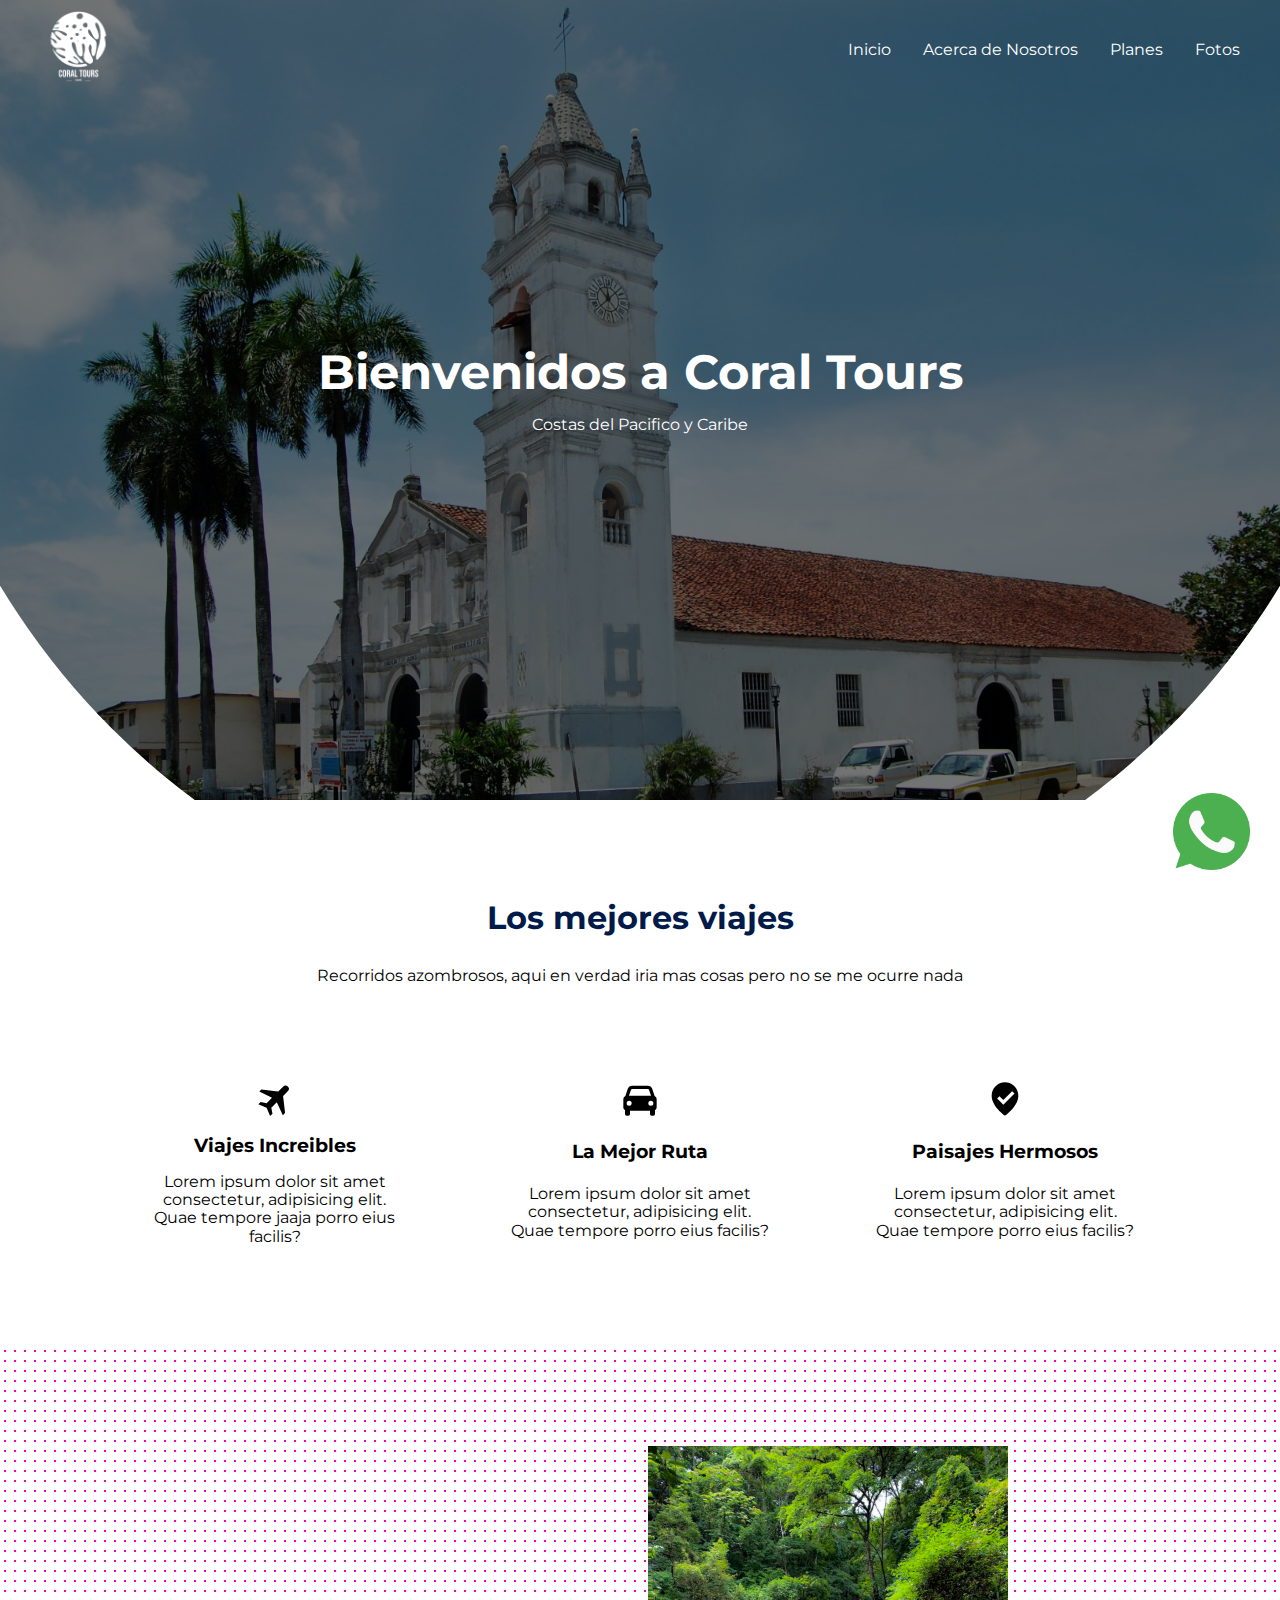
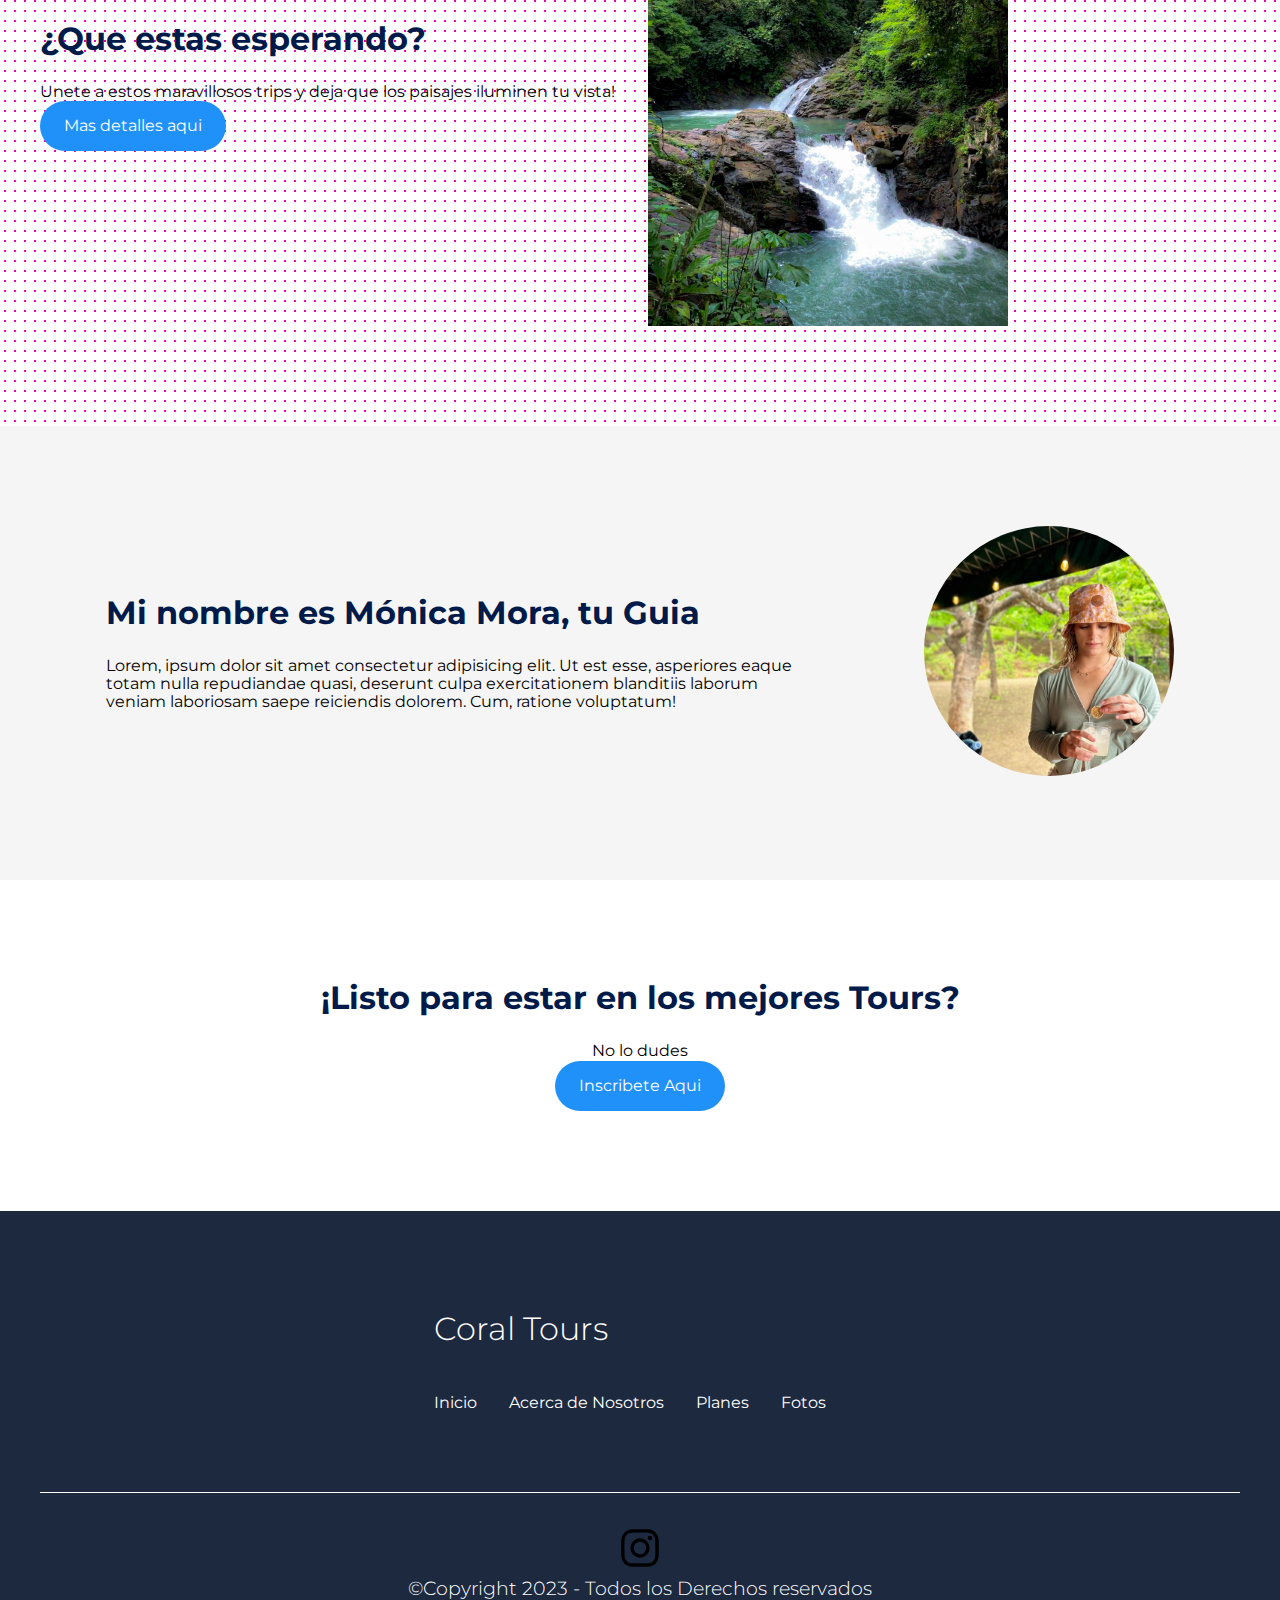
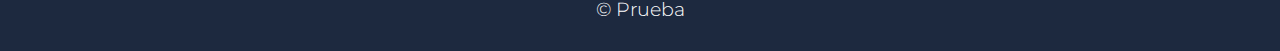
<file: index.html>
<!DOCTYPE html>
<html lang="es">
<head>
    <!-- Introduccion -->
    <meta charset="UTF-8">
    <meta name="viewport" content="width=device-width, initial-scale=1.0">
    <title>Coral Tours</title>
    <link rel="shortcut icon" href="./images/lading-logo.png">
    <link rel="stylesheet" href="./css/normalize.css">
    <link rel="stylesheet" href="./css/tour.css">
    
    <meta name="theme-color" content="#2091F9">
</head>
<body>

    <a href="https://www.wa.link/x9yzi6" class="btn-wsp" target="blank">
        <img src="./images/whats.png" class="btn-wsp" alt="Boton de Whatsapp">
    </a>



    <header class="hero">
        <nav class="nav container">
           
            <div class="nav__logo">
                <img src="./images/Coral-logo-bn.png" class="nav__coral-logo" alt="Logo Coral Tours">
             
            </div>

            <ul class="nav__link nav__link--menu">
                <li class="nav__items">
                    <a href="#" class="nav__links">Inicio</a>
                </li>
                <li class="nav__items">
                    <a href="./html/acercadn.html" class="nav__links">Acerca de Nosotros</a>
                </li>
                <li class="nav__items">
                    <a href="#" class="nav__links">Planes</a>
                </li>
                <li class="nav__items">
                    <a href="./html/fotosgaleria.html" class="nav__links">Fotos</a>
                </li>

            <img src="./images/close.svg" class="nav__close">
            </ul>

            <div class="nav__menu">
                <img src="./images/menu.svg" class="nav__img" alt="menu__1" >
            </div>
        </nav>

        <section class="hero__container container">
                <h1 class="hero__title">Bienvenidos a Coral Tours</h1>
                <p class="hero__paragraph">Costas del Pacifico y Caribe</p>
                <!-- Esto es un comentario 
                <a href="./html/acercadn.html" class="cta">Conoce más aquí</a>-->
        </section>

    </header>
    
    <main>
        <section class="container about">
            <h2 class="subtitle">Los mejores viajes</h2>
            <p class="about__paragraph">Recorridos azombrosos, aqui en verdad iria mas cosas pero no se me ocurre  nada</p>
            <div class="about__main">
                <article class="about__icons">
                    <img src="./images/plane.svg" class="about__icon">
                    <h3 class="about__title">Viajes Increibles</h3>
                    <p class="about__paragrah">Lorem ipsum dolor sit amet consectetur, adipisicing elit. Quae tempore jaaja 
                        porro eius facilis?</p>
                </article>

                <article class="about__icons">
                    <img src="./images/car.svg" class="about__icon">
                    <h3 class="about__title">La Mejor Ruta</h3>
                    <p class="about__paragrah">Lorem ipsum dolor sit amet consectetur, adipisicing elit. Quae tempore
                        porro eius facilis?</p>
                </article>

                <article class="about__icons">
                    <img src="./images/ruta.svg" class="about__icon">
                    <h3 class="about__title">Paisajes Hermosos</h3>
                    <p class="about__paragrah">Lorem ipsum dolor sit amet consectetur, adipisicing elit. Quae tempore
                        porro eius facilis?</p>
                </article>
            </section>

                <section class="knowledge">
                    <div class="knowledge__container container">
                        <div class="knowledge__texts">
                            <h2 class="subtitle">¿Que estas esperando? </h2>
                                <p class="knowledge_paragraph">Unete a estos maravillosos trips y deja que los paisajes iluminen tu vista!</p>
                                <a href="#" class="cta">Mas detalles aqui</a>
                        </div>

                        <figure class="knowledge__picture">
                            <img src="./images/pozoazul.jpg" class="knowledge__img">
                        </figure>
                    </div>
                    </section>


                    <section class="testimony">
                        <div class="testimony__container container">
                            <img src="./images/close.svg" class="testimony__arrow" id="before">
            
                            <section class="testimony__body testimony__body--show" data-id="1">
                                <div class="testimony__texts">
                                    <h2 class="subtitle">Mi nombre es Mónica Mora, <span class="testimony__course">tu Guia</span></h2>
                                    <p class="testimony__review">Lorem, ipsum dolor sit amet consectetur adipisicing elit. Ut est
                                        esse, asperiores eaque totam nulla repudiandae quasi, deserunt culpa exercitationem
                                        blanditiis laborum veniam laboriosam saepe reiciendis dolorem. Cum, ratione voluptatum!</p>
                                </div>
            
                                <figure class="testimony__picture">
                                    <img src="./images/face.png" class="testimony__img">
                                </figure>
                            </section>
                </section>

                <section class="questions container">

                    <section class="quetions__offer">
                        <h2 class="subtitle">¡Listo para estar en los mejores Tours?</h2>
                        <p class="questions__copy">No lo dudes</p>
                        <a href="#" class="cta">Inscribete Aqui</a>
                    </section>

                </section>
            </main>

            <footer class="footer">
                <section class="footer__container container">
                    <nav class="nav nav--footer">
                        <h2 class="footer__title">Coral Tours</h2>
                        <ul class="nav__link nav__link--footer">
                            <li class="nav__items">
                                <a href="#" class="nav__links">Inicio</a>
                            </li>
                            <li class="nav__items">
                                <a href="./html/acercadn.html" class="nav__links">Acerca de Nosotros</a>
                            </li>
                            <li class="nav__items">
                                <a href="#" class="nav__links">Planes</a>
                            </li>
                            <li class="nav__items">
                                <a href="./html/fotosgaleria.html" class="nav__links">Fotos</a>
                            </li>
                        </ul>
                    </nav>

                    </form>
                </section>

                <section class="footer__copy container">
                    <div class="footer__social">
                        <a href="https://www.instagram.com/cora_ltour/" class="footer__icons" target="_blank"><img src="./images/instagram.svg" class="footer__img"></a>
                        </div>
                        <h3 class="footer__copyright">&copy;Copyright 2023 - Todos los Derechos reservados <br>&copy; Prueba</h3>
                    </section>

            </footer>

            <script src="./js/menu.js"></script>
</body>
</html>
</file>
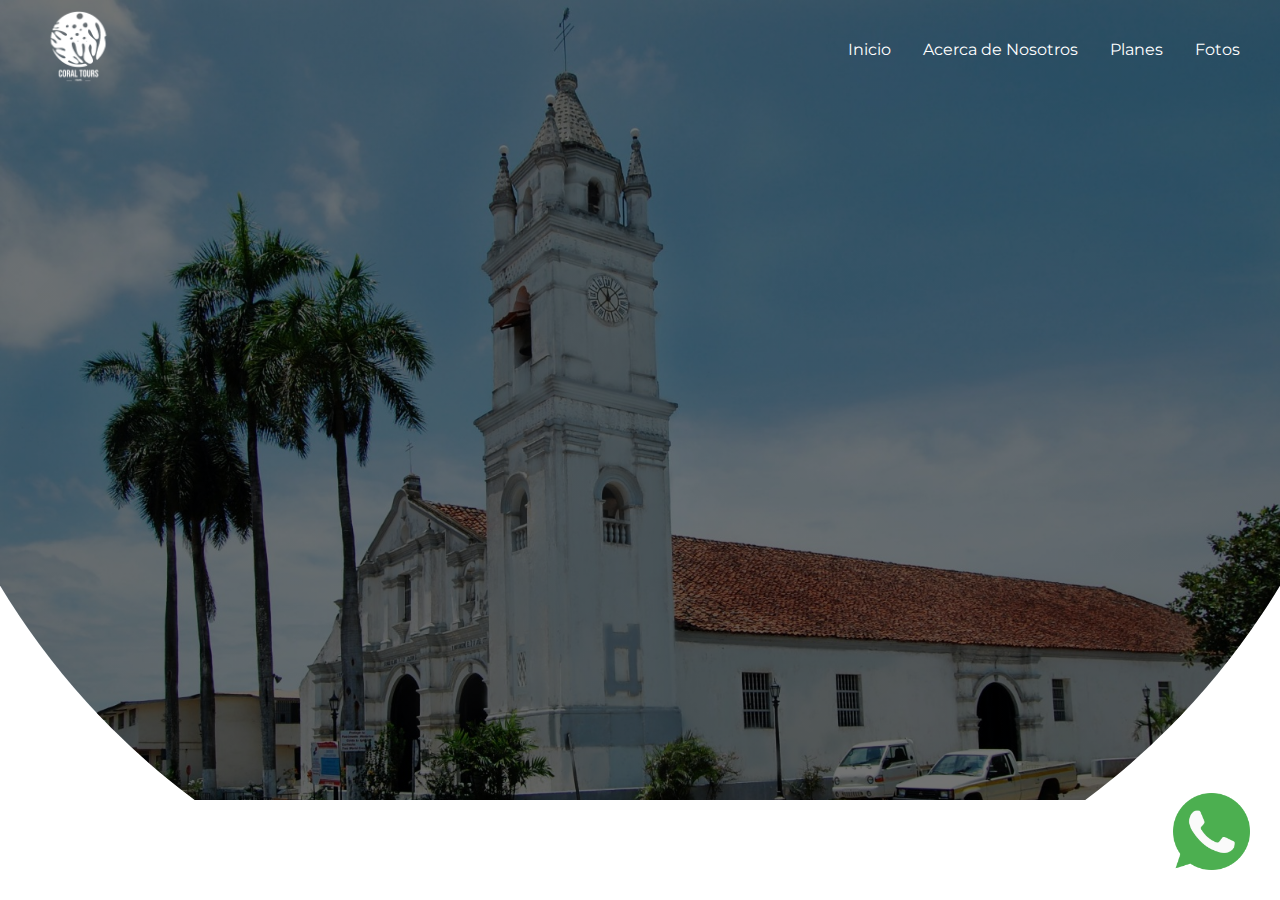
<file: html/acercadn.html>
<!DOCTYPE html>
<html lang="es">
<head>
    <!-- Introduccion -->
    <meta charset="UTF-8">
    <meta name="viewport" content="width=device-width, initial-scale=1.0">
    <title>Acerca de Nosotros</title>
    <link rel="shortcut icon" href="../images/lading-logo.png">
    <link rel="stylesheet" href="../css/normalize.css">
    <link rel="stylesheet" href="../css/tour.css">
    
    <meta name="theme-color" content="#2091F9">
</head>
<body>

    <a href="https://www.wa.link/x9yzi6" class="btn-wsp" target="blank">
        <img src="../images/whats.png" class="btn-wsp" alt="Boton de Whatsapp">
    </a>



    <header class="hero">
        <nav class="nav container">
           
            <div class="nav__logo">
                <img src="../images/Coral-logo-bn.png" class="nav__coral-logo" alt="Logo Coral Tours">
             
            </div>

            <ul class="nav__link nav__link--menu">
                <li class="nav__items">
                    <a href="../index.html" class="nav__links">Inicio</a>
                </li>
                <li class="nav__items">
                    <a href="./html/acercadn.html" class="nav__links">Acerca de Nosotros</a>
                </li>
                <li class="nav__items">
                    <a href="#" class="nav__links">Planes</a>
                </li>
                <li class="nav__items">
                    <a href="./fotosgaleria.html" class="nav__links">Fotos</a>
                </li>

            <img src="../images/close.svg" class="nav__close">
            </ul>

            <div class="nav__menu">
                <img src="../images/menu.svg" class="nav__img" alt="menu__1" >
            </div>
        </nav>
        </header>
        </body>
</file>
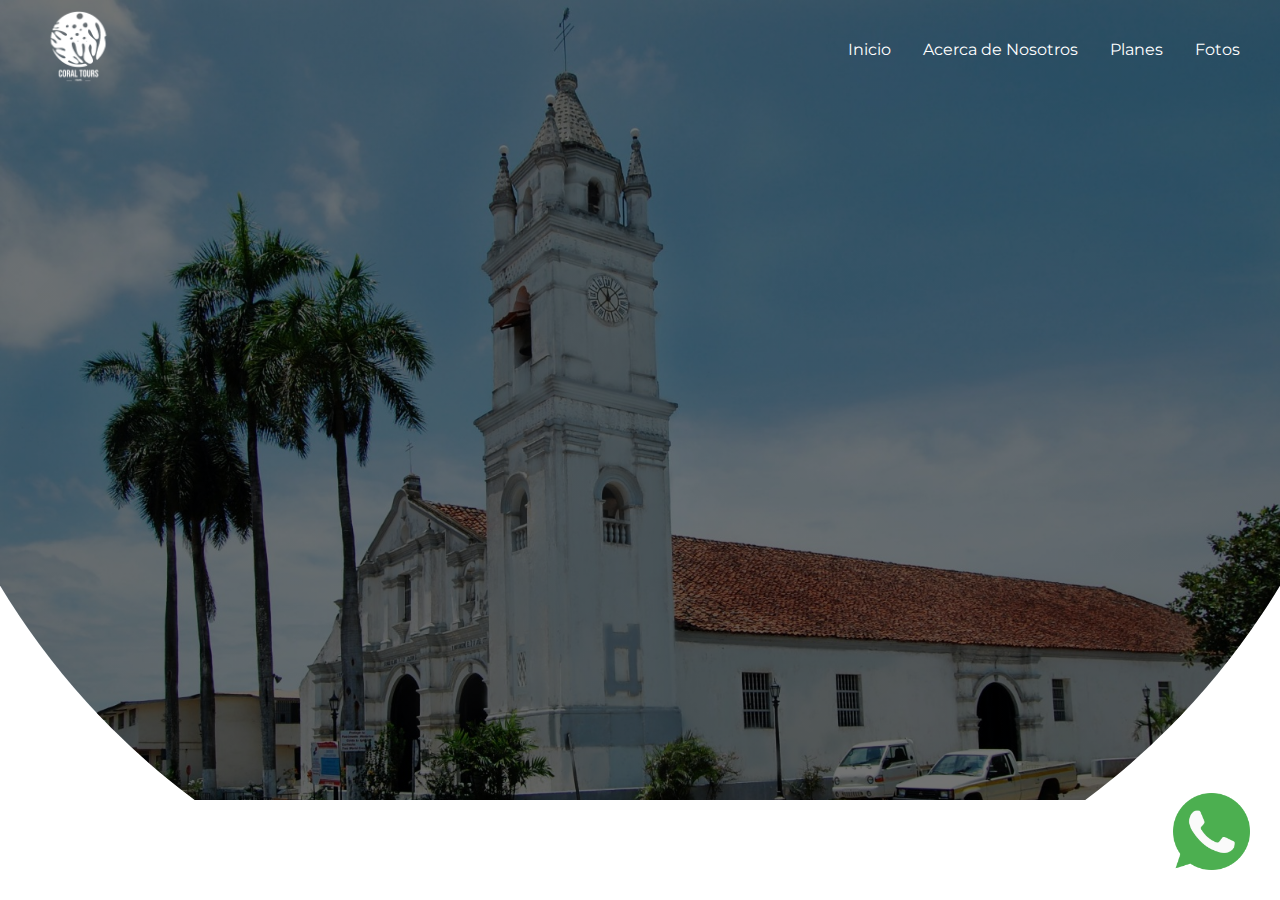
<file: html/fotosgaleria.html>
<!DOCTYPE html>
<html lang="es">
<head>
    <!-- Introduccion -->
    <meta charset="UTF-8">
    <meta name="viewport" content="width=device-width, initial-scale=1.0">
    <title>Galeria de Imagenes</title>
    <link rel="shortcut icon" href="../images/lading-logo.png">
    <link rel="stylesheet" href="../css/normalize.css">
    <link rel="stylesheet" href="../css/tour.css">
    
    <meta name="theme-color" content="#2091F9">
</head>
<body>

    <a href="https://www.wa.link/x9yzi6" class="btn-wsp" target="blank">
        <img src="../images/whats.png" class="btn-wsp" alt="Boton de Whatsapp">
    </a>



    <header class="hero">
        <nav class="nav container">
           
            <div class="nav__logo">
                <img src="../images/Coral-logo-bn.png" class="nav__coral-logo" alt="Logo Coral Tours">
             
            </div>

            <ul class="nav__link nav__link--menu">
                <li class="nav__items">
                    <a href="../index.html" class="nav__links">Inicio</a>
                </li>
                <li class="nav__items">
                    <a href="./acercadn.html" class="nav__links">Acerca de Nosotros</a>
                </li>
                <li class="nav__items">
                    <a href="#" class="nav__links">Planes</a>
                </li>
                <li class="nav__items">
                    <a href="./html/fotosgaleria.html" class="nav__links">Fotos</a>
                </li>

            <img src="../images/close.svg" class="nav__close">
            </ul>

            <div class="nav__menu">
                <img src="../images/menu.svg" class="nav__img" alt="menu__1" >
            </div>
        </nav>
        </header>
        </body>
</file>
<file: css/tour.css>
@import url('https://fonts.googleapis.com/css2?family=Montserrat:wght@300;400;500;600;700;800&display=swap');

body{
    font-family: 'Montserrat', sans-serif;
}
:root{
--padding-container: 100px 0;
--color-title: #001A49;
}

.btn-wsp{
    position: fixed;
    width: 77px;
    height: 77px;
    line-height: 45px;
    bottom: 30px;
    right: 30px;
    text-align: center;
    font-size: 70px;
    z-index: 100;
}

.btn-wsp:hover{
    text-decoration:none;
}

.btn-wsp:hover:before{
    content: "";
    position: absolute;
    top: 0;
    left: 0;
    z-index: -1;
    width: 110%;
    height: 110%;
    background: linear-gradient(45deg, red,blue,deeppink,blue,red,blue,deeppink,blue );
background-size: 700%;
border-radius: 50px;
filter: blur(8px);
animation: glowing 25s linear infinite;
}

@keyframes glowing{
    0%{
        background-position: 0,0 ;
    }

    50%{
        background-position: 400% 0;
    }
    100%{
        background-position: 0 0;
    }
}




.container{
    width: 100%;
    max-width: 1200px;
    margin: 0 auto;
    overflow: hidden;
    padding: var(--padding-container);
}

.hero{
    width: 100%;
    height: 100vh;
    min-height: 600px;
    max-height: 800px;
    position: relative;
    display: grid;
    grid-template-rows: 100px 1fr;
    color: #fff;
}


.hero::before{
    content: "";
    position: absolute;
    top: 0;
    left: 0;
    width: 100%;
    height: 100%;
    background-image: linear-gradient(180deg, #0000008c 0%, #0000008c 100%), url('../images/lossantos.jpg');
    
    background-size: cover;
    clip-path: circle(70% at 50% 25%);
    z-index: -1;
}

.nav{
    --padding-container:0;
    height: 100%;
    display: flex;
    align-items: center;
}

.nav__title {
    font-weight: 100;
}

.nav__coral-logo{
    margin: 0 auto;
    width: 77px;
    height: 77px;
    bottom: 0p;
    z-index: 100;
}


.nav__items {
    list-style: none;
}

.nav__link{
    margin-left: auto;
    padding: 0;
    display: grid;
    grid-auto-flow: column;
    grid-auto-columns: max-content;
    gap: 2em;
}

.nav__links{
    color: white;
    text-decoration: none;
}

.nav__menu{
   margin-left: auto;
   cursor: pointer;
   display: none;
}
.nav__img{
    display: block;
    width: 30px;
}

.nav__close{
    display: var(--show, none);
}

.hero__container{
    max-width: 800px;
    --padding-container:0;
    display: grid;
    grid-auto-rows: max-content;
    align-content: center;
    gap: 1em;
    padding-bottom: 100px;
    text-align: center;
}

.hero__title{
    font-size: 3rem
}

.hero__paragraph{
    margin-bottom: 20px;
}

.cta{
    display: inline-block;
    background-color: #2091F9;
    justify-self: center;
    color: #fff;
    text-decoration: none;
    padding: 1rem 1.5rem;
    border-radius: 5rem;
}

.cta:hover{
    transition: all 0.5s ease;
    box-shadow: .5rem .5rem 1rem #fff, -.5rem -.5rem 1rem #ccc  
}

.cta:active{
    box-shadow: inset .2rem 2rem 1rem #ccc, -.2rem -.2rem 2rem #fff  
}


/*about que loco*/
.about{
    text-align: center;
}

.subtitle{
    color: var(--color-title);
    font-size: 2rem;
    margin-bottom: 25px;
}

.about__paragraph {
    line-height: 1.7;
}

.about__icon {
    width: 40px;
}

.about__icons {
    display: grid;
    gap: 1em;
    justify-items: center;
    width: 260px;
    overflow: hidden;
    margin: 0 auto;
}

.about__main {
    padding-top: 90px;
    display: grid;
    width: 90%;
    margin: 0 auto;
    gap: 1em;
    overflow: hidden;
    grid-template-columns: repeat(auto-fit, minmax(260px, auto));
}

/*knowledge*/
.knowledge{
    background-color: #ffffff;
background-image: radial-gradient(#f306b0 0.75px, #ffffff 0.5px);
background-size: 10px 10px;
overflow: hidden ;

}

.knowledge__container{
    display: grid;
    grid-template-columns: 1fr 1fr;
    gap: 1em;
    align-items: center;
}

.knowledge__picture{
    max-width: 400px;
}
.knowledge__img{
    width: 90%;
    display: block;
}
.knowledge__paragraph{
    line-height: 1.7;
    margin-bottom: 15px;
}

.testimony{
    background-color: whitesmoke;
}
.testimony__body{
    display: grid;
    grid-template-columns: 1fr max-content;
    justify-content: space-between;
    align-items: center;
    gap: 3em;
    grid-column: 2/3;
    grid-row: 1/2;
    opacity: 0;
    /*por si queremos agregar mas guias de momento esto esta oculto*/
    pointer-events: none;
}

.testimony__container{
    display: grid;
    grid-template-columns: 50px 1fr 50px;
    gap: 1em;
    align-items: center;
}

.testimony__body--show{
    pointer-events: unset;
    opacity: 1;
    transition: opacity 1.5s ease-in-out;
}

.testimony__img{
    width: 250px;
    height: 250px;
    border-radius: 50%;
    object-fit: cover;
    object-position: 50% 30%;
}
.testimony__texts{
    max-width: 700px;
}
/* por si acaso se usa mas adelante*/
.testimony__arrow{
    display: none;
}

/*qiestions*/
.questions{
    text-align: center;
}
.questions__container{
    display: grid;
    gap: 2em;
    padding-top: 50px;
    padding-bottom: 100px;
}

.questions__padding{
    padding: 0;
    transition: padding .3s;
    border: 1px solid #5454D4;
    border-radius: 6px;
}

/*footer*/
.footer{
    background-color: #1D293F;
}
.footer__title{
    font-weight: 300;
    font-size: 2rem;
    margin-bottom: 30px;
}

.footer__container{
    display: flex;
    justify-content: center;
    align-items: center;
    border-bottom: 1px solid #fff;
    padding-bottom: 60px;
}

.nav--footer{
    padding-bottom: 20px;
    display: grid;
    gap: 1em;
    grid-auto-flow: row;
    height: 100%;
}

.nav__link--footer{
    display: flex;
    margin: 0;
    margin-right: 20px;
    flex-wrap: wrap;
}

.footer__title {
    color: #fff;
}



.footer__copy{
    --padding-container: 30px 0;
    text-align: center;
    color:#ffffff;
}

.footer__copyright{
    font-weight: 300;
}

.footer__icons{
    margin-bottom: 10px;
    
}

.footer__img{
    width: 50px;
}


/*fro smartphone*/

@media (max-width:800px){
    .nav__menu{
        display: block;
    }

    .nav__link--menu{
        position: fixed;
        background-color: #000000cb;
        top: 0;
        height: 100%;
        width: 100%;
        display: flex;
        flex-direction: column;
        justify-content: space-evenly;
        align-items: center;
        z-index: 100;
        opacity: 0;
        pointer-events: none;
       
        transition: 0.7s opacity;
}

.nav__link--show{
    --show: block;
    opacity: 1;
    pointer-events: unset ;
}
   
.nav__close{
    background-color: #fff;
    position: absolute;
    top: 30px;
    right: 30px;
    width: 30px;
    cursor: pointer;
    border-radius: 50%;
}

.hero__title{
    font-size: 2.5rem;
}
.about__main{
    gap: 2em;
}
.about__icons:last-of-type{
    grid-column: 1/-1;
}
.knowledge__container{
    grid-template-columns: 1fr;
    grid-template-rows: max-content 1fr;
    gap: 3em;
    text-align: center;
}

.knowledge__picture{
    grid-row: 1/2;
    justify-self: center;
}

.testimony__body{
    grid-template-columns: 1fr;
    grid-template-rows: max-content max-content;
    gap: 3em;
    justify-items:center ;
}

.nav__link--footer{
    width: 100%;
    justify-content: space-evenly;
    margin: 0;
}




}
</file>
